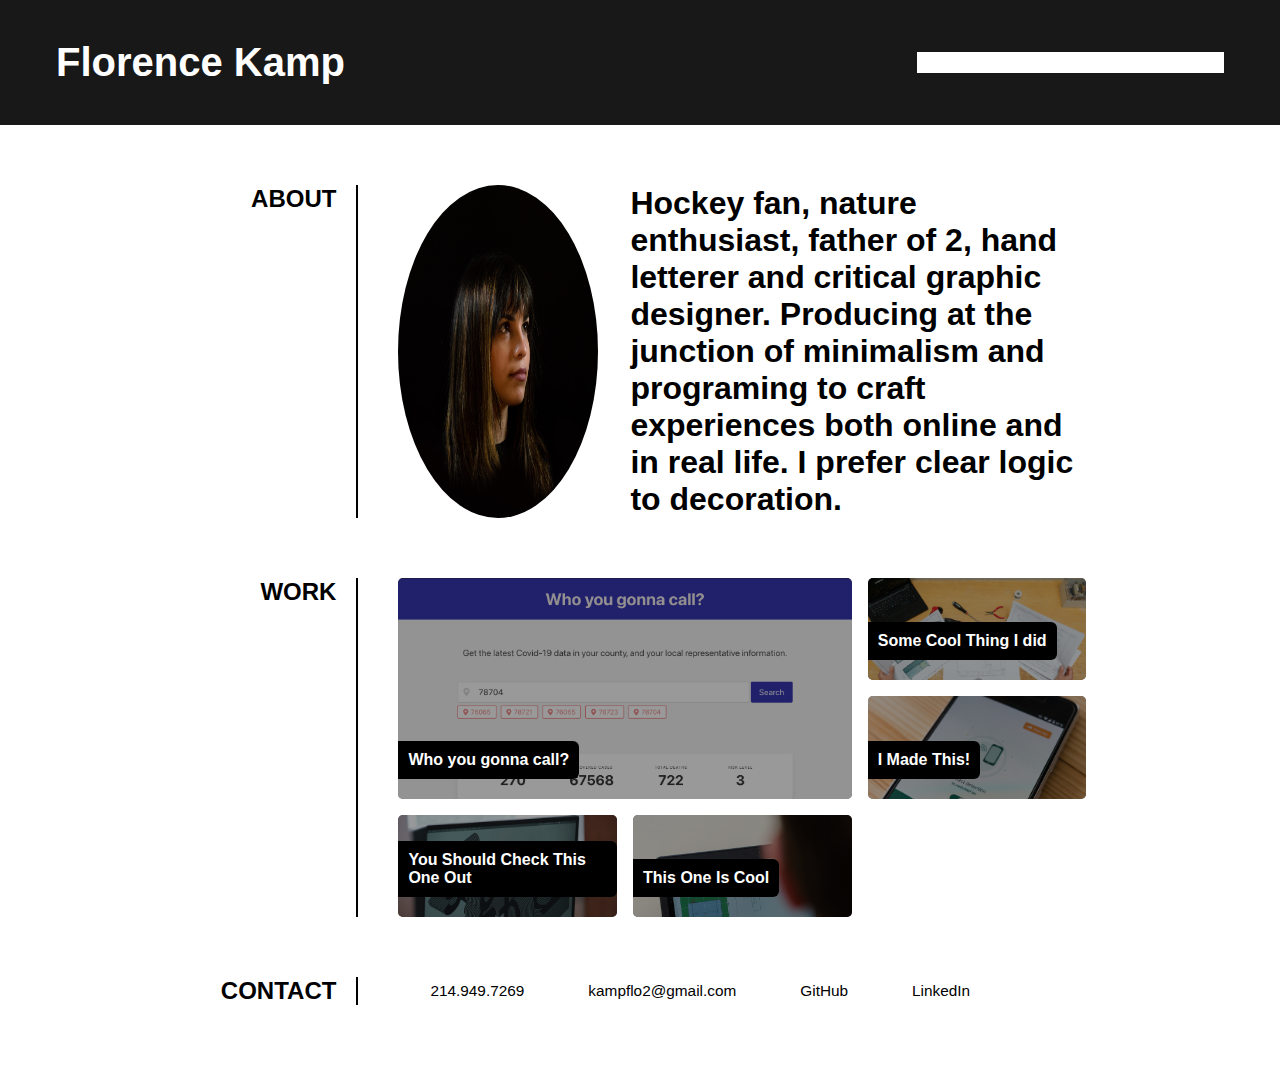
<file: index.html>
<!DOCTYPE html>
<html lang="en">
<head>
  <meta charset="UTF-8">
  <meta name="viewport" content="width=device-width, initial-scale=1.0">
  <link rel="stylesheet" href="./assets/css/style.css" />
  <title>Florence Kamp</title>
</head>
<body>
<header>
  <h1>Florence Kamp</h1>
  <nav>
    <ul>
      <li>
        <a href="#about">About</a>
      </li>
      <li>
        <a href="#work">Work</a>
      </li>
      <li>
        <a href="#contact">Contact</a>
      </li>
    </ul>
  </nav>
</header>

 <!-- "about me" section -->
  <section id="about" class="content">
    <h2>
      ABOUT
    </h2>
    <div class="media">
      <img id="headshot" src="assets/images/headshot.jpg" alt="florence headshot">
      <h3>
        Hockey fan, nature enthusiast, father of 2, hand letterer and critical graphic designer. Producing at the junction of minimalism and programing to craft experiences both online and in real life. I prefer clear logic to decoration.
      </h3>
    </div>
  </section>
  <!-- end "about me" -->

  <!-- "work" section -->
  <section id="work" class="content">
    <h2>
      WORK
    </h2>
    <div class="media">
      <div class="container">
        <div class="grid-container">

          <div class="grid-item item-1">
            <a href="https://jpkashlak.github.io/who-you-gonna-call/" target="_blank" alt="screenshot of Project 1">
              <h4>Who you gonna call?</h4>
            <img src="assets/images/project1.png">
            </a>
          </div>

          <div class="grid-item item-2">
            <a href="https://www.google.com/" target="_blank" alt="photo of printed sketches">
              <h4>Some Cool Thing I did</h4>
            <img src="assets/images/wireframe.jpg">
            </a>
          </div>

          <div class="grid-item item-3">
            <a href="https://www.google.com/" target="_blank" alt="photo of app open on phone"> 
              <h4>I Made This!</h4>
            <img src="assets/images/phone.jpg">
            </a>
          </div>

          <div class="grid-item item-4">
            <a href="https://www.google.com/" target="_blank" alt="photo of creative typography">
              <h4>You Should Check This One Out</h4>
              <img src="assets/images/typography.jpg">
            </a>
          </div>

          <div class="grid-item item-5">
            <a href="https://www.google.com/" target="_blank" alt="person on laptop"> 
              <h4>This One Is Cool</h4>
            <img src="assets/images/laptop.jpg">
            </a>
          </div>
          
        </div>
      </div>
    </div>
  </section>
  <!-- end "work" -->

   <!-- "contact" section -->
   <section id="contact" class="content">
    <h2>
      CONTACT
    </h2>
    <div class="media">
      <ul>
        <li>
          <a href="tel:+2149497269">214.949.7269</a>
        </li>
        <li>
          <a href="mailto:kampflo2@gmail.com">kampflo2@gmail.com</a>
        </li>
        <li>
          <a href="https://github.com/flokamp">GitHub</a>
        </li>
        <li>
          <a href="www.linkedin.com/in/florencekamp">LinkedIn</a>
        </li>
      </ul>
    </div>
  </section>
  <!-- end "contact" -->
  
</body>
</html>
</file>
<file: assets/css/style.css>
* {
  box-sizing: border-box;
  margin: 0;
  padding: 0;
}

body {
  font-family: Roboto, Arial, sans-serif;
  color: black;
}

nav {
  background-color: white;
}
/* HEADER / NAV BAR STYLES START */
header {
  padding: 40px 56px;
  background-color: rgb(24, 24, 24);
  color: white;
  display: flex;
  justify-content: space-between;
  align-items: center;
  flex-wrap: wrap;
  position: sticky;
  position: -webkit-sticky;
  top: 0;
  background-size: cover;
  background-attachment: fixed;
  z-index: 9999;
}

header h1 {
  font-weight: bold;
  margin: 0;
  font-size: 40px;
}

header a {
  font-weight: bold;
  text-decoration: none;
  color: white;
}

header nav {
  margin: 10px 0;
}

header nav ul {
  display: flex;
  flex-wrap: wrap;
  align-items: center;
  list-style: none;
}

header nav ul li a {
  padding: 8px;
  margin: 16px;
  font-size: 1.4vw;
}

header nav ul li a:hover {
  background: white;
  color: black;
  border-radius: 2px;
}
/* HEADER / NAV BAR STYLES END */

/* HERO STYLES START */
.hero {
  display: flex;
  background-color: black;
  align-items: center;
  height: 500px;
  padding-left: 10px;
  margin-bottom: 60px;
  overflow: hidden;
}

.hero h2 {
  color: white;
  font-size: 56px;
  font-style: italic;
  margin: auto;
  text-align: right;
}
/* HERO STYLES END */

/* CONTENT STYLES START */
.content {
  display: flex;
  justify-content: center;
  margin-bottom: 60px;
  margin-top: 60px;
}

img#headshot {
  max-width: 200px;
  border-radius: 100%;
}

h3 {
  display: flex;
  margin-left: 32px;
  font-size: 32px;
  justify-content: center;
  align-content: center;
  flex-direction: column;
}

.content h2 {
  font-size: 24px;
  border-right: 2px solid;
  width: 16%;
  text-align: right;
  padding-right: 20px;
}

.media {
  display: flex;
  width: 60%;
  padding: 0 40px;
}

.media p {
  text-align: left;
  font-size: 16px;
  line-height: 1.2;
}

.grid-container {
  display: grid;
  grid-template-columns: repeat(3, 1fr);
  grid-template-rows: repeat(3, 8vw);
  grid-gap: 16px;
  grid-auto-flow: dense;
}

.grid-item {
  display: flex;
  border-radius: 5px;
  overflow: hidden;
  position: relative;
  background: black;
}

.grid-item:hover {
  box-shadow: 0 8px 8px 0 #777777;
}

.grid-item h4 {
  background: black;
  color: white;
  padding: 10px;
  text-emphasis: none;
  position: absolute;
  bottom: 20px;
  border-radius: 0 6px 6px 0;
  z-index: 1;
}

.item-1 {
  grid-column: span 2;
  grid-row: span 2;
}

.grid-item img {
  width: 100%;
  vertical-align: middle;
  opacity: 0.6;
}

.content a {
  color: black;
  text-decoration: none;
}

.content ul {
  display: flex;
  flex-wrap: wrap;
  align-items: center;
  list-style: none;
}

.content ul li a {
  padding: 32px;
  font-size: 1.2vw;
}

.content ul li a:hover {
  text-decoration: underline;
}

/* CONTENT STYLES END */

/* Width at 1024px and below */
@media screen and (max-width: 980px) {
  header {
    padding-bottom: 0;
    justify-content: center;
    position: relative;
  }

  header h1 {
    width: 100%;
    text-align: center;
  }

  header nav ul {
    margin-top: 20px;
    width: 100%;
    justify-content: center;
  }

  header nav ul li a {
    font-size: 20px;
  }

  .hero h2 {
    font-size: 40px;
  }

  .media {
    width: 80%;
    padding: 0 20px;
  }

  .content h2 {
    font-size: 16px;
  }

  .content ul li a {
    padding: 8px;
    font-size: 12px;
  }

  .grid-container {
    display: grid;
    grid-template-columns: 1fr;
    grid-template-rows: auto;
    height: 500px;
    grid-gap: 8px;
    grid-auto-flow: dense;
  }

  .grid-item {
    display: flex;
    border-radius: 5px;
    overflow: hidden;
    position: relative;
    background: black;
  }

  .grid-item h4 {
    background: black;
    color: white;
    text-emphasis: none;
    position: absolute;
    border-radius: 0 6px 6px 0;
    z-index: 1;
  }

  .item-1 {
    grid-column: span 1;
    grid-row: span 1;
  }
}

@media screen and (max-width: 575px) {
  .hero h2 {
    font-size: 30px;
  }

  .media {
    width: 80%;
    padding: 0 20px;
  }

  .content h2 {
    font-size: 14px;
  }
}
</file>
